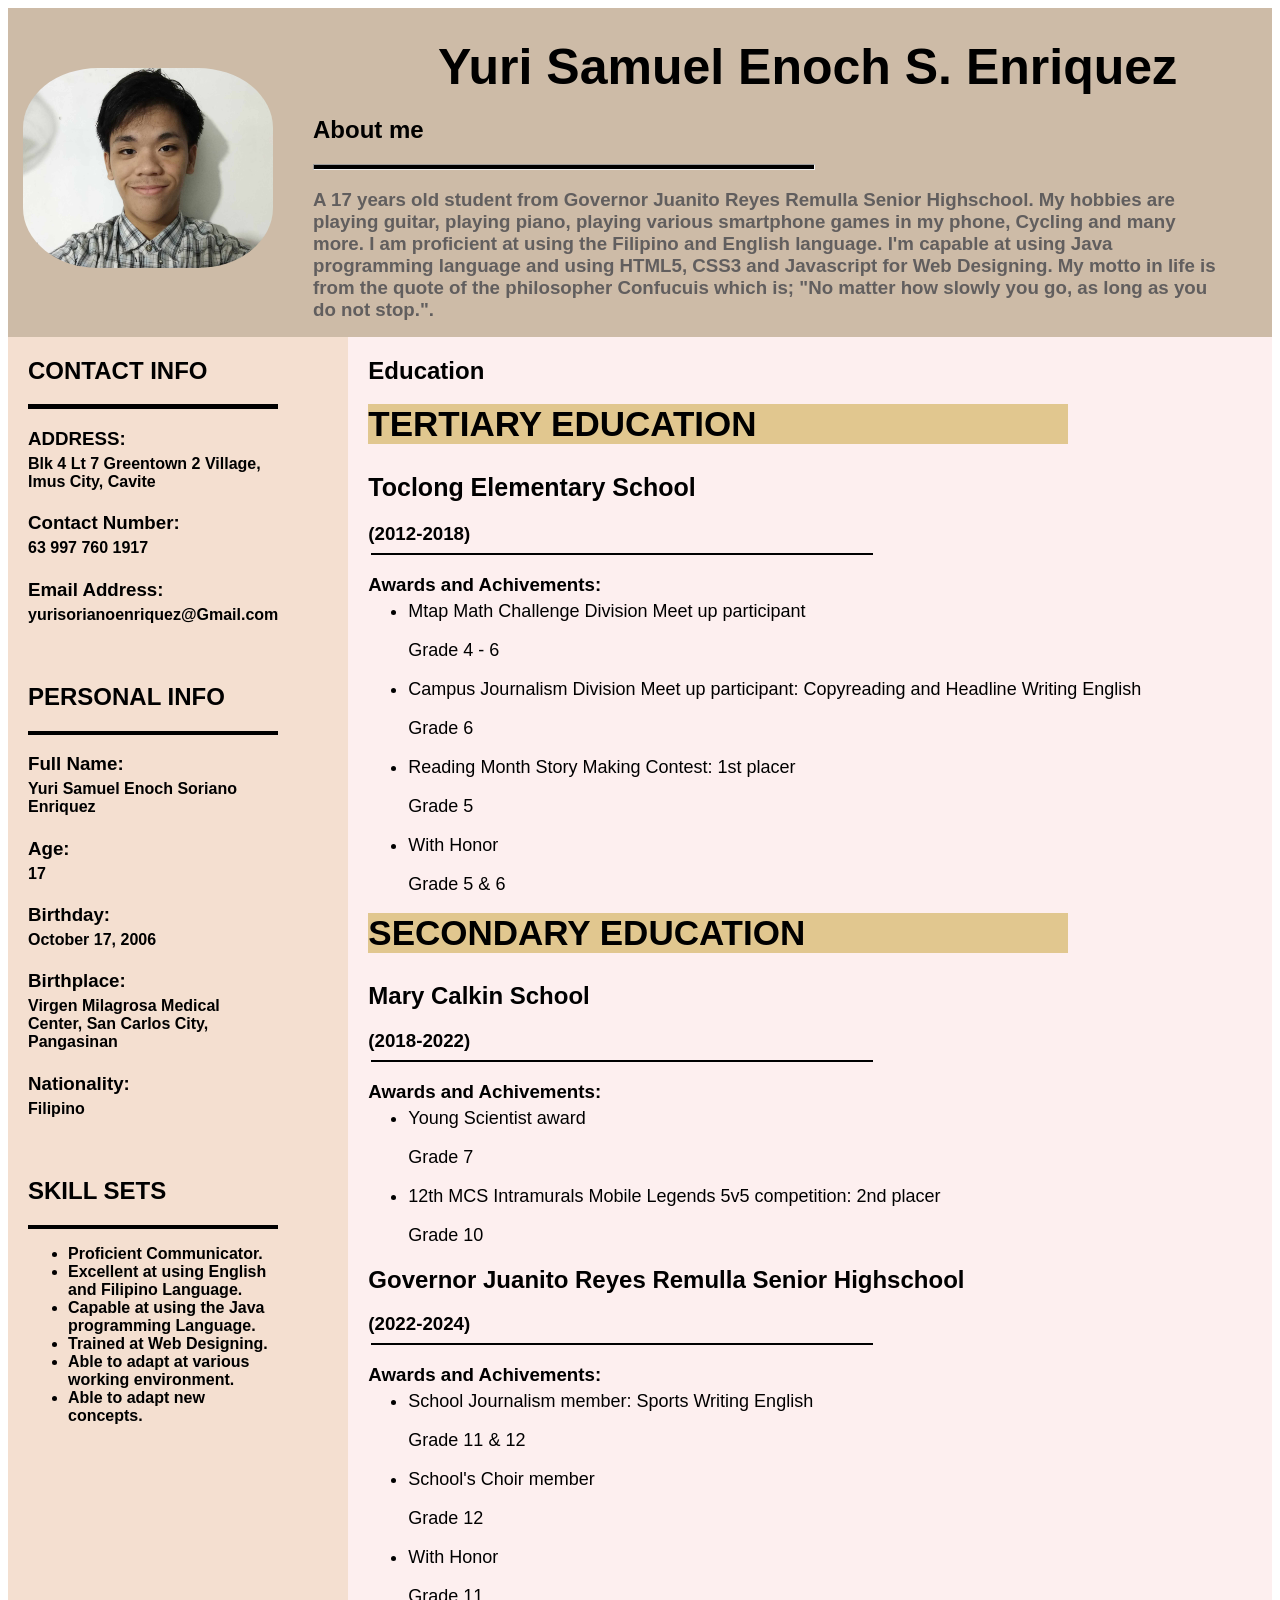
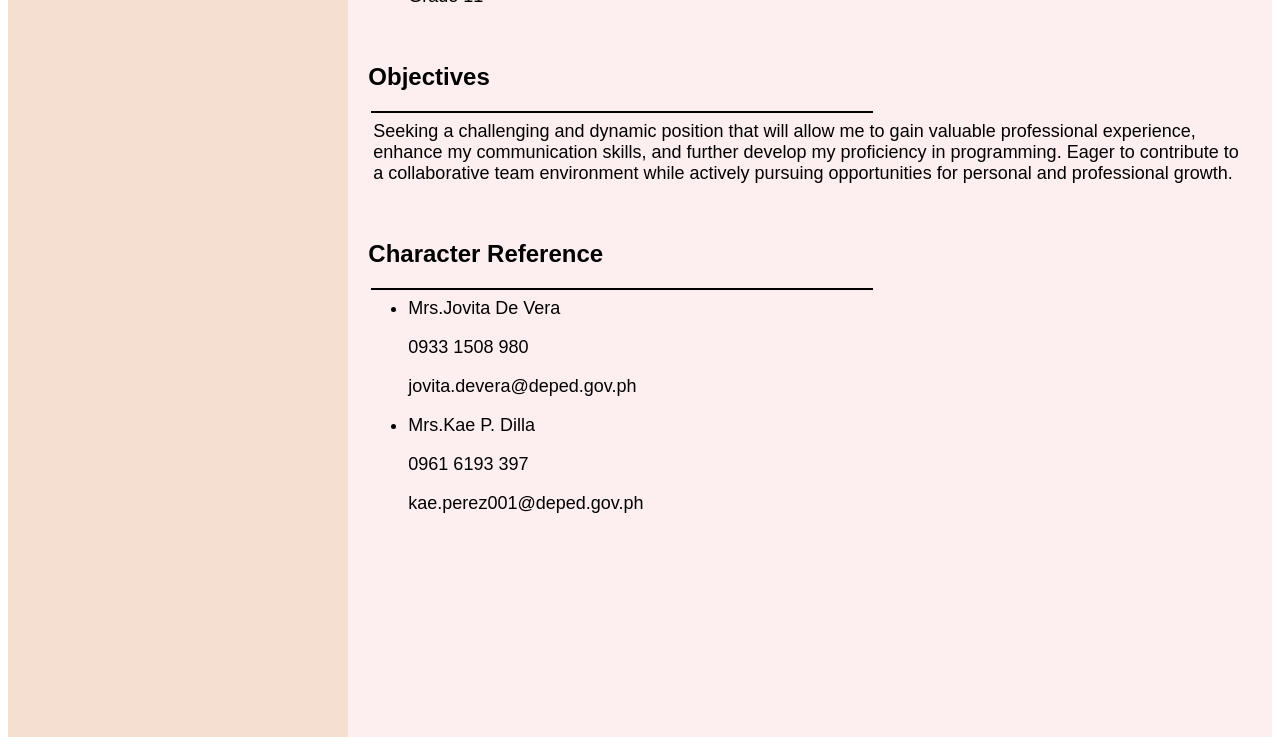
<file: index.html>
<!DOCTYPE html>
<html lang="en">
<head>
    <meta charset="UTF-8">
    <meta name="viewport" content="width=device-width, initial-scale=1.0">
    <title>Resume</title>
    <link rel="stylesheet" type="text/css" href="Resume.css">
</head>
<header>
    <div style = "background-color: #CDBBA7; display: flex; flex-direction: row;">
        <div style = "background-color: #CDBBA7; width: 500px; height: 250px;"><img src="Yuu.jpg" alt="Profile Image" class="profile-image"></div>
        <div>
            <h1>Yuri Samuel Enoch S. Enriquez</h1>
            <h2>About me</h2>
            <hr class="hh"  style="width: 500px; height: 4px; background-color: #000000;" >
            <p><h3 class="hp">A 17 years old student from Governor Juanito Reyes Remulla Senior Highschool. My hobbies are playing guitar, playing piano, playing various smartphone games in my phone, Cycling and many more. I am proficient at using the Filipino and English language. I'm capable at using Java programming language and using HTML5, CSS3 and Javascript for Web Designing. My motto in life is from the quote of the philosopher Confucuis which is; "No matter how slowly you go, as long as you do not stop.".</h3></p>
        </div>
    </div>
</header>
<body>
    <div style = "background-color: #FDEFEF; display: flex; flex-direction: row;">
        <div class="ci" style = "background-color: #F4DFD0; width: 600px; height: 2000px;">
            <h2>CONTACT INFO</h2>
            <hr size = "5" color = "black">
            <h3>ADDRESS:</h3>
            <h4>Blk 4 Lt 7 Greentown 2 Village, Imus City, Cavite</h4>
            <h3>Contact Number:</h3>
            <h4>63 997 760 1917</h4>
            <h3>Email Address:</h3>
            <h4>yurisorianoenriquez@Gmail.com</h4><br>

            <h2>PERSONAL INFO</h2>
            <hr size = "4" color = "black">
            <h3>Full Name:</h3>
            <h4>Yuri Samuel Enoch Soriano Enriquez</h4>
            <h3>Age:</h3>
            <h4>17</h4>
            <h3>Birthday:</h3>
            <h4>October 17, 2006</h4>
            <h3>Birthplace:</h3>
            <h4>Virgen Milagrosa Medical Center, San Carlos City, Pangasinan</h4>
            <h3>Nationality:</h3>
            <h4>Filipino</h4><br>


            <h2>SKILL SETS</h2>
            <hr size = "4" color = "black">
        <ul><h4>
              <li>Proficient Communicator.</li>
              <li>Excellent at using English and Filipino Language.</li>  
              <li>Capable at using the Java programming Language.</li>
              <li>Trained at Web Designing.</li>
              <li>Able to adapt at various working environment.</li>
              <li>Able to adapt new concepts.</li>
        </h4></ul><br>
        </div>
        <div class="ex">
            <h2>Education</h2>
            <h2 class="education"  style="background-color: #E1C78F; width: 700px;">TERTIARY EDUCATION</h2>
            <h2 class="school">Toclong Elementary School</h2>
            <h3 class="years">(2012-2018)</h3>
            <hr style="width: 500px; margin-left: 3px;" color = "black">
            <h3>Awards and Achivements:</h3>
            <ul class="award">
                <li>Mtap Math Challenge Division Meet up participant</li>
                <p>Grade 4 - 6</p>
                <li>Campus Journalism Division Meet up participant: Copyreading and Headline Writing English</li>
                <p>Grade 6</p>
                <li>Reading Month Story Making Contest: 1st placer</li>
                <p>Grade 5</p>
                <li>With Honor</li>
                <p>Grade 5 & 6</p>
            </ul>
            <h2 class="education"  style="background-color: #E1C78F; width: 700px;">SECONDARY EDUCATION</h2>
            <h2>Mary Calkin School</h2>
            <h3 class="years">(2018-2022)</h3>
            <hr style="width: 500px; margin-left: 3px;" color = "black">
            <h3>Awards and Achivements:</h3>
            <ul class="award">
                <li>Young Scientist award</li>
                <p>Grade 7</p>
                <li>12th MCS Intramurals Mobile Legends 5v5 competition: 2nd placer</li>
                <p>Grade 10</p>
            </ul>
            <h2>Governor Juanito Reyes Remulla Senior Highschool</h2>
            <h3 class="years">(2022-2024)</h3>
            <hr style="width: 500px; margin-left: 3px;" color = "black">
            <h3>Awards and Achivements:</h3>
            <ul class="award">
                <li>School Journalism member: Sports Writing English</li>
                <p>Grade 11 & 12</p>
                <li>School's Choir member</li>
                <p>Grade 12</p>
                <li>With Honor</lis>
                <p>Grade 11</p>
            </ul><br>
        <h2>Objectives</h2>
            <hr style="width: 500px; margin-left: 3px;" color = "black">
            <p class="obj">Seeking a challenging and dynamic position that will allow me to gain valuable professional experience, enhance my communication skills, and further develop my proficiency in programming. Eager to contribute to a collaborative team environment while actively pursuing opportunities for personal and professional growth.</p><br>
        <h2>Character Reference</h2>
        <hr style="width: 500px; margin-left: 3px;" color = "black">
            <ul class="award">
                <li>Mrs.Jovita De Vera</li>
                <p>0933 1508 980</p>
                <p>jovita.devera@deped.gov.ph</p>
                <li>Mrs.Kae P. Dilla</li>
                <p>0961 6193 397</p>
                <p>kae.perez001@deped.gov.ph</p>
            </ul>
        </div>
    </div>
</body>
</html>
</file>
<file: Resume.css>
header{
  margin: 0px;
  padding: 0px;
}
h1{
  text-align: center;
  font-size: 50px;
  margin-top: 30px;
  margin-left: 30px;
  margin-bottom: 20px;
}
body{
  font-family:'Trebuchet MS', 'Lucida Sans Unicode', 'Lucida Grande', 'Lucida Sans', Arial, sans-serif
}
.profile-image {
  width: 250px;
  height: 200px;
  margin: 15px;
  margin-top: 60px;
  margin-right:40px;
  border-radius: 30%;
}
.ci{
  padding-left: 20px;
  padding-right: 70px;
}
.ex{
  padding-left: 20px;
  justify-content: center;
}
.hh{
  margin: 0;
  padding: 0;
}
.hp{
  color: #615e5e;
  margin-right: 50px;
}
h3{
  margin-bottom: 5px;
}
h4{
  margin-top: 3px;
}
.education{
  margin-top: 3px;
  font-size: 35px;
}
.years{
  margin-bottom: 1px;
}
.award{
  font-size: 18px;
  margin-top: 1px;
}
.school{
  font-size: 25px;
}
.obj{
  font-size: 18px;
  margin-top: 1px;
  margin-left: 5px;
  margin-right: 20px;
}
</file>
